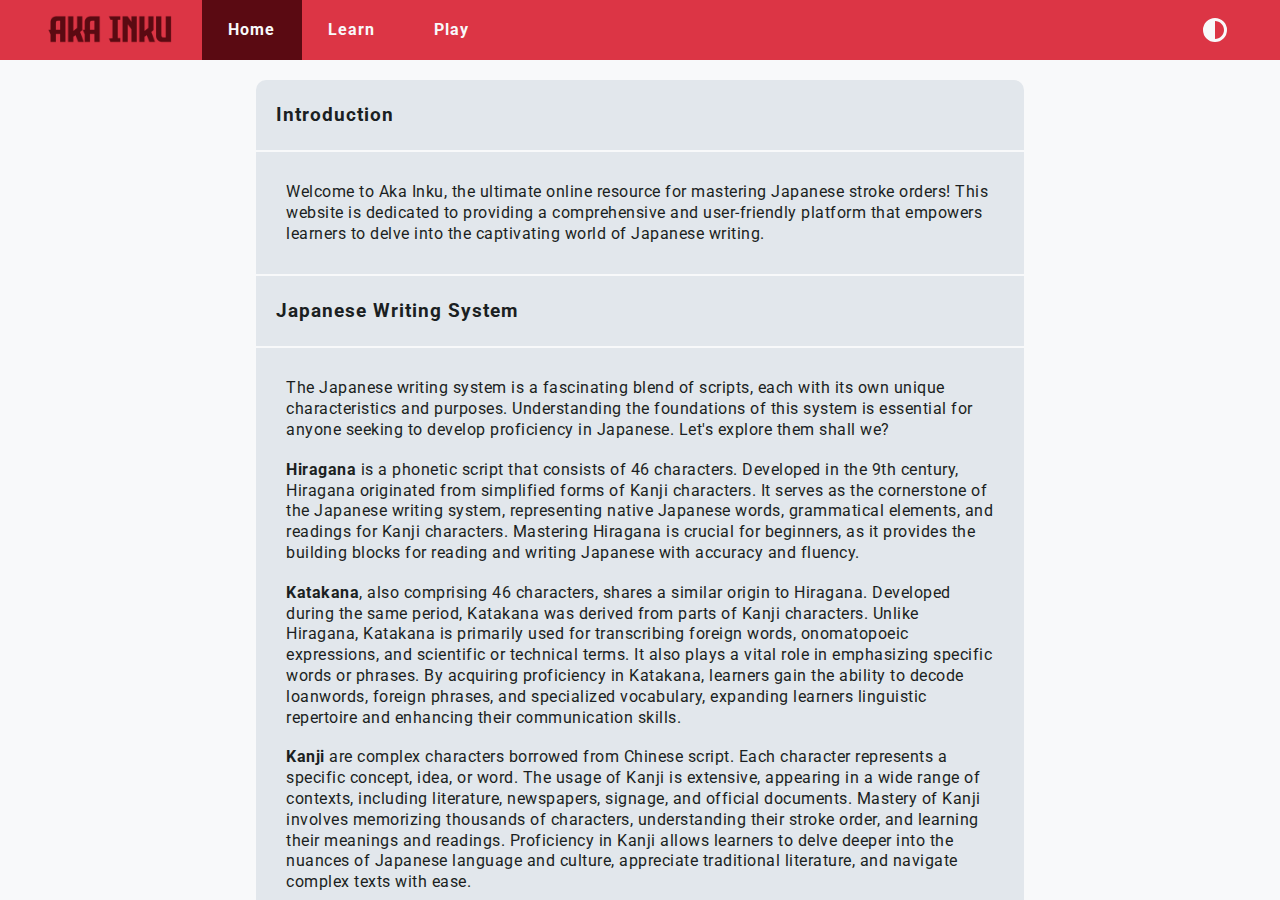
<file: index.html>
<!DOCTYPE html>
<html lang="en" data-theme="light">
<head>
    <meta charset="UTF-8">
    <meta name="viewport" content="width=device-width, initial-scale=1.0">
    <meta name="description" content="Learn, write and master the intricate art of Japanese writing.">
    <meta name="keywords" content="Hirgana, Katakana, Kanji">
    <meta name="author" content="muhyeeJS">
    <title>Aka Inku - Your Path To Japanese Writing Mastery</title>
    <link rel="shortcut icon" href="assets/images/favicon.png" type="image/x-icon">
    <link rel="stylesheet" href="css/style.css">
    <noscript>Javascript is disabled. Please enable it in the settings!</noscript>
</head>
<body oncontextmenu="return false" ondragstart="return false" ondragend="return false">
    <div class="main-wrapper" id="main">
        <div class="navigation-wrapper">
            <div class="site-logo">
                <img src="assets/images/site-logo.png" alt="aka-inku">
            </div>
            <div class="links-wrapper">
                <div class="links active-link" id="home">
                    <span>Home</span>
                </div>
                <div class="links" id="learn">
                    <span>Learn</span>
                </div>
                <div class="links" id="play">
                    <span>Play</span>
                </div>
            </div>
            <div class="settings-wrapper">
                <div>
                    <svg id="theme" xmlns="http://www.w3.org/2000/svg" width="24px" height="24px" fill="#f8f9fa" viewBox="0 0 512 512">
                        <!--! Font Awesome Free 6.4.0 by @fontawesome - https://fontawesome.com License - https://fontawesome.com/license (Commercial License) Copyright 2023 Fonticons, Inc. -->
                        <path d="M448 256c0-106-86-192-192-192V448c106 0 192-86 192-192zM0 256a256 256 0 1 1 512 0A256 256 0 1 1 0 256z"/>
                    </svg>
                </div>
            </div>
        </div>
        <div class="content-wrapper">
            <div class="header-top">
                <span>Introduction</span>
            </div>
            <div class="content-mid">
                <span>
                    Welcome to Aka Inku, the ultimate online resource for mastering Japanese stroke orders! This website is dedicated to providing a comprehensive and user-friendly platform that empowers learners to delve into the captivating world of Japanese writing.
                </span>
            </div>
            <div class="header-mid">
                <span>Japanese Writing System</span>
            </div>
            <div class="content-mid">
                <span>The Japanese writing system is a fascinating blend of scripts, each with its own unique characteristics and purposes. Understanding the foundations of this system is essential for anyone seeking to develop proficiency in Japanese. Let's explore them shall we?</span>
                <br><br>
                <span><strong>Hiragana</strong> is a phonetic script that consists of 46 characters. Developed in the 9th century, Hiragana originated from simplified forms of Kanji characters. It serves as the cornerstone of the Japanese writing system, representing native Japanese words, grammatical elements, and readings for Kanji characters. Mastering Hiragana is crucial for beginners, as it provides the building blocks for reading and writing Japanese with accuracy and fluency.</span>
                <br><br>
                <span><strong>Katakana</strong>, also comprising 46 characters, shares a similar origin to Hiragana. Developed during the same period, Katakana was derived from parts of Kanji characters. Unlike Hiragana, Katakana is primarily used for transcribing foreign words, onomatopoeic expressions, and scientific or technical terms. It also plays a vital role in emphasizing specific words or phrases. By acquiring proficiency in Katakana, learners gain the ability to decode loanwords, foreign phrases, and specialized vocabulary, expanding learners linguistic repertoire and enhancing their communication skills.</span>
                <br><br>
                <span><strong>Kanji</strong> are complex characters borrowed from Chinese script. Each character represents a specific concept, idea, or word. The usage of Kanji is extensive, appearing in a wide range of contexts, including literature, newspapers, signage, and official documents. Mastery of Kanji involves memorizing thousands of characters, understanding their stroke order, and learning their meanings and readings. Proficiency in Kanji allows learners to delve deeper into the nuances of Japanese language and culture, appreciate traditional literature, and navigate complex texts with ease.</span>
            </div>
            <div class="header-mid">
                <span>Aka Inku: Your Path To Japanese Writing Mastery</span>
            </div>
            <div class="content-mid">
                <span>At Aka Inku, I understand that learning Japanese strokes can be a daunting task. That's why I have meticulously designed this platform as simple as possible to guide you through each script step-by-step, ensuring a smooth and engaging learning experience. Aka Inku caters to learners of all levels, from absolute beginners to advanced users seeking to refine their writing skills.</span>
                <br><br>
                <span>Aka Inku is free from annoying advertisements, ensuring that your learning experience remains focused, uninterrupted, and free from distractions. However, if you find this platform valuable, I humbly accept donations to support the ongoing development of Aka Inku.</span>
                <br><br>
                <strong>Acknowledgements</strong>
                <br>
                <span>The characters stroke order animation were generated using <span id="credit-link-1">KanjivgAnimate</span> and <span id="credit-link-2">KanjiVG</span>. A round of applause please!</span>
                <br><br>
                <span>If you happen to find any bugs or errors please report it to me in discord. Thank you for reading and have fun learning! Good luck!</span>
            </div>
            <div class="footer-bottom">
                <span>七転び八起き</span>
            </div>
        </div>
        <div class="footer-wrapper">
            <div class="socials">
                <div>
                    <svg id="instagram" xmlns="http://www.w3.org/2000/svg" width="26px" height="26px" fill="currentColor" viewBox="0 0 448 512">
                        <!--! Font Awesome Free 6.4.0 by @fontawesome - https://fontawesome.com License - https://fontawesome.com/license (Commercial License) Copyright 2023 Fonticons, Inc. -->
                        <path d="M224.1 141c-63.6 0-114.9 51.3-114.9 114.9s51.3 114.9 114.9 114.9S339 319.5 339 255.9 287.7 141 224.1 141zm0 189.6c-41.1 0-74.7-33.5-74.7-74.7s33.5-74.7 74.7-74.7 74.7 33.5 74.7 74.7-33.6 74.7-74.7 74.7zm146.4-194.3c0 14.9-12 26.8-26.8 26.8-14.9 0-26.8-12-26.8-26.8s12-26.8 26.8-26.8 26.8 12 26.8 26.8zm76.1 27.2c-1.7-35.9-9.9-67.7-36.2-93.9-26.2-26.2-58-34.4-93.9-36.2-37-2.1-147.9-2.1-184.9 0-35.8 1.7-67.6 9.9-93.9 36.1s-34.4 58-36.2 93.9c-2.1 37-2.1 147.9 0 184.9 1.7 35.9 9.9 67.7 36.2 93.9s58 34.4 93.9 36.2c37 2.1 147.9 2.1 184.9 0 35.9-1.7 67.7-9.9 93.9-36.2 26.2-26.2 34.4-58 36.2-93.9 2.1-37 2.1-147.8 0-184.8zM398.8 388c-7.8 19.6-22.9 34.7-42.6 42.6-29.5 11.7-99.5 9-132.1 9s-102.7 2.6-132.1-9c-19.6-7.8-34.7-22.9-42.6-42.6-11.7-29.5-9-99.5-9-132.1s-2.6-102.7 9-132.1c7.8-19.6 22.9-34.7 42.6-42.6 29.5-11.7 99.5-9 132.1-9s102.7-2.6 132.1 9c19.6 7.8 34.7 22.9 42.6 42.6 11.7 29.5 9 99.5 9 132.1s2.7 102.7-9 132.1z"/>
                    </svg>
                </div>
                <div data-tooltip="Copy: muhyeeJS#0001" data-tooltip-location="right">
                    <svg id="discord" xmlns="http://www.w3.org/2000/svg" width="26px" height="26px" fill="currentColor" viewBox="0 0 640 512">
                        <!--! Font Awesome Free 6.4.0 by @fontawesome - https://fontawesome.com License - https://fontawesome.com/license (Commercial License) Copyright 2023 Fonticons, Inc. -->
                        <path d="M524.531,69.836a1.5,1.5,0,0,0-.764-.7A485.065,485.065,0,0,0,404.081,32.03a1.816,1.816,0,0,0-1.923.91,337.461,337.461,0,0,0-14.9,30.6,447.848,447.848,0,0,0-134.426,0,309.541,309.541,0,0,0-15.135-30.6,1.89,1.89,0,0,0-1.924-.91A483.689,483.689,0,0,0,116.085,69.137a1.712,1.712,0,0,0-.788.676C39.068,183.651,18.186,294.69,28.43,404.354a2.016,2.016,0,0,0,.765,1.375A487.666,487.666,0,0,0,176.02,479.918a1.9,1.9,0,0,0,2.063-.676A348.2,348.2,0,0,0,208.12,430.4a1.86,1.86,0,0,0-1.019-2.588,321.173,321.173,0,0,1-45.868-21.853,1.885,1.885,0,0,1-.185-3.126c3.082-2.309,6.166-4.711,9.109-7.137a1.819,1.819,0,0,1,1.9-.256c96.229,43.917,200.41,43.917,295.5,0a1.812,1.812,0,0,1,1.924.233c2.944,2.426,6.027,4.851,9.132,7.16a1.884,1.884,0,0,1-.162,3.126,301.407,301.407,0,0,1-45.89,21.83,1.875,1.875,0,0,0-1,2.611,391.055,391.055,0,0,0,30.014,48.815,1.864,1.864,0,0,0,2.063.7A486.048,486.048,0,0,0,610.7,405.729a1.882,1.882,0,0,0,.765-1.352C623.729,277.594,590.933,167.465,524.531,69.836ZM222.491,337.58c-28.972,0-52.844-26.587-52.844-59.239S193.056,219.1,222.491,219.1c29.665,0,53.306,26.82,52.843,59.239C275.334,310.993,251.924,337.58,222.491,337.58Zm195.38,0c-28.971,0-52.843-26.587-52.843-59.239S388.437,219.1,417.871,219.1c29.667,0,53.307,26.82,52.844,59.239C470.715,310.993,447.538,337.58,417.871,337.58Z"/>
                    </svg>
                </div>
            </div>
            <div class="info">
                <div class="author-note">
                    <span>Developed with ❤️ by muhyeeJS.</span>
                </div>
                <div class="copyright-note">
                    <span>Copyright © 2023 Aka Inku. All Rights Reserved.</span>
                </div>
            </div>
        </div>
    </div>
    <script src="js/script.js"></script>
</body>
</html>
</file>
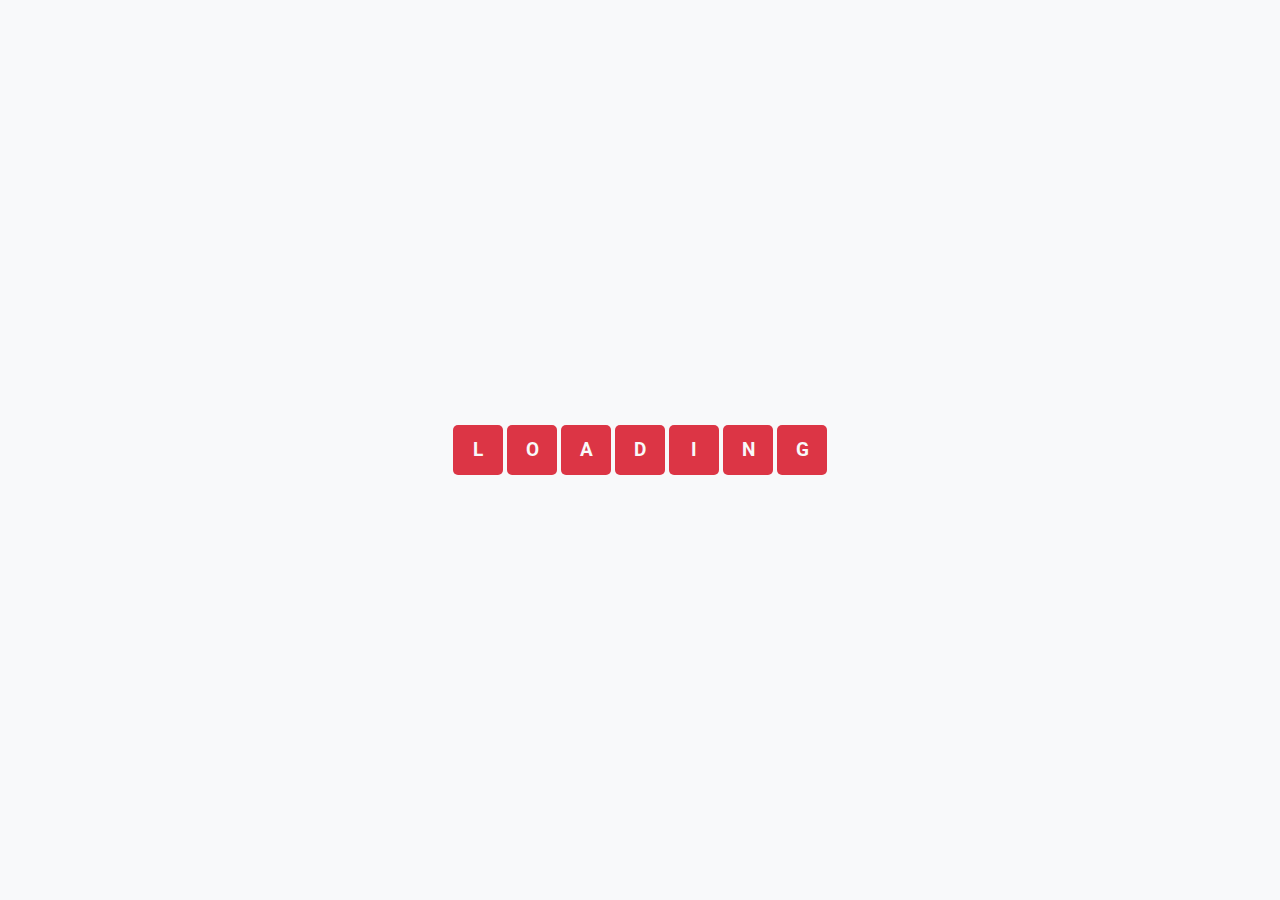
<file: learn.html>
<!DOCTYPE html>
<html lang="en" data-theme="light">
<head>
    <meta charset="UTF-8">
    <meta name="viewport" content="width=device-width, initial-scale=1.0">
    <meta name="description" content="Learn, write and master the intricate art of Japanese writing.">
    <meta name="keywords" content="Hirgana, Katakana, Kanji">
    <meta name="author" content="muhyeeJS">
    <title>Aka Inku | Learn</title>
    <link rel="shortcut icon" href="assets/images/favicon.png" type="image/x-icon">
    <link rel="stylesheet" href="css/style.css">
    <script src="/js/KanjivgAnimate.min.js"></script>
    <noscript>Javascript is disabled. Please enable it in the settings!</noscript>
</head>
<body oncontextmenu="return false" ondragstart="return false" ondragend="return false">
    <div class="loader-wrapper" id="loader">
        <div>
            <span>L</span>
        </div>
        <div>
            <span>O</span>
        </div>
        <div>
            <span>A</span>
        </div>
        <div>
            <span>D</span>
        </div>
        <div>
            <span>I</span>
        </div>
        <div>
            <span>N</span>
        </div>
        <div>
            <span>G</span>
        </div>
    </div>
    <div class="main-wrapper" id="main">
        <div class="navigation-wrapper">
            <div class="site-logo">
                <img src="assets/images/site-logo.png" alt="aka-inku">
            </div>
            <div class="links-wrapper">
                <div class="links" id="home">
                    <span>Home</span>
                </div>
                <div class="links active-link" id="learn">
                    <span>Learn</span>
                </div>
                <div class="links" id="play">
                    <span>Play</span>
                </div>
            </div>
            <div class="settings-wrapper">
                <div>
                    <svg id="theme" xmlns="http://www.w3.org/2000/svg" width="24px" height="24px" fill="#f8f9fa" viewBox="0 0 512 512">
                        <!--! Font Awesome Free 6.4.0 by @fontawesome - https://fontawesome.com License - https://fontawesome.com/license (Commercial License) Copyright 2023 Fonticons, Inc. -->
                        <path d="M448 256c0-106-86-192-192-192V448c106 0 192-86 192-192zM0 256a256 256 0 1 1 512 0A256 256 0 1 1 0 256z"/>
                    </svg>
                </div>
            </div>
        </div>
        <div class="content-wrapper">
            <span>
                working-in-progress. stay tuned
            </span>
        </div>
    </div>
    <script src="js/script.js"></script>
</body>
</html>
</file>
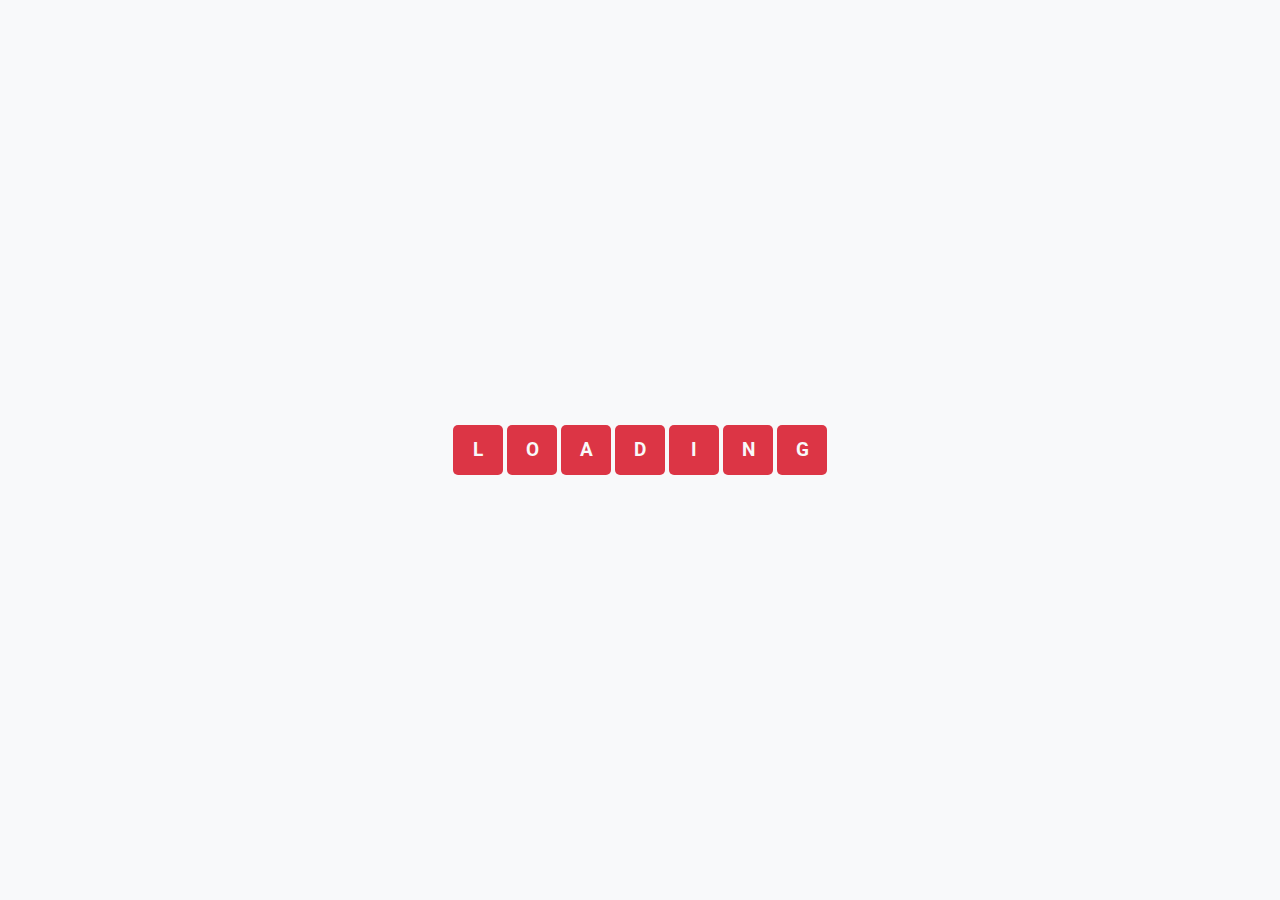
<file: play.html>
<!DOCTYPE html>
<html lang="en" data-theme="light">
<head>
    <meta charset="UTF-8">
    <meta name="viewport" content="width=device-width, initial-scale=1.0">
    <meta name="description" content="Learn, write and master the intricate art of Japanese writing.">
    <meta name="keywords" content="Hirgana, Katakana, Kanji">
    <meta name="author" content="muhyeeJS">
    <title>Aka Inku | Play</title>
    <link rel="shortcut icon" href="assets/images/favicon.png" type="image/x-icon">
    <link rel="stylesheet" href="css/style.css">
    <script src="js/KanjivgAnimate.min.js"></script>
    <noscript>Javascript is disabled. Please enable it in the settings!</noscript>
</head>
<body oncontextmenu="return false" ondragstart="return false" ondragend="return false">
    <div class="loader-wrapper" id="loader">
        <div>
            <span>L</span>
        </div>
        <div>
            <span>O</span>
        </div>
        <div>
            <span>A</span>
        </div>
        <div>
            <span>D</span>
        </div>
        <div>
            <span>I</span>
        </div>
        <div>
            <span>N</span>
        </div>
        <div>
            <span>G</span>
        </div>
    </div>
    <div class="main-wrapper" id="main">
        <div class="navigation-wrapper">
            <div class="site-logo">
                <img src="assets/images/site-logo.png" alt="aka-inku">
            </div>
            <div class="links-wrapper">
                <div class="links" id="home">
                    <span>Home</span>
                </div>
                <div class="links" id="learn">
                    <span>Learn</span>
                </div>
                <div class="links active-link" id="play">
                    <span>Play</span>
                </div>
            </div>
            <div class="settings-wrapper">
                <div>
                    <svg id="theme" xmlns="http://www.w3.org/2000/svg" width="24px" height="24px" fill="#f8f9fa" viewBox="0 0 512 512">
                        <!--! Font Awesome Free 6.4.0 by @fontawesome - https://fontawesome.com License - https://fontawesome.com/license (Commercial License) Copyright 2023 Fonticons, Inc. -->
                        <path d="M448 256c0-106-86-192-192-192V448c106 0 192-86 192-192zM0 256a256 256 0 1 1 512 0A256 256 0 1 1 0 256z"/>
                    </svg>
                </div>
            </div>
        </div>
        <div class="content-wrapper">
            <span>
                working-in-progress. stay tuned
            </span>
        </div>
    </div>
    <script src="js/script.js"></script>
</body>
</html>
</file>
<file: css/style.css>
@import url('https://fonts.googleapis.com/css2?family=Roboto&display=swap');
@import url('https://fonts.googleapis.com/css2?family=Zen+Kurenaido&display=swap');
html[data-theme="light"] {
    --primary-color: #f8f9fa!important;
    --secondary-color: #e2e7ec!important;
    --accent-color: #dc3545!important;
    --text-color: #1b1f22!important;
}
html[data-theme="dark"] {
    --primary-color: #212529!important;
    --secondary-color: #1b1f22!important;
    --accent-color: #dc3545!important;
    --text-color: #e2e7ec!important;
}
body, html {
    width: 100%;
    height: 100%;
    background-color: var(--primary-color);
    color: var(--text-color);
    font-family: "Roboto", sans-serif;
    font-size: 16px;
}
*, *:before, *:after {
    margin: 0;
    padding: 0;
    box-sizing: border-box;
}
::selection {
    background-color: var(--accent-color);
    color: #f8f9fa!important;
}
::-webkit-scrollbar {
    width: 10px;
}
::-webkit-scrollbar-track {
    background-color: var(--secondary-color);
}
::-webkit-scrollbar-thumb {
    background-color: var(--accent-color);
    border: 3px solid var(--secondary-color);
    border-radius: 10px;
}
span {
    text-align: center;
    line-height: 1.3;
}
.loader-wrapper {
    position: fixed;
    width: 100%;
    height: 100%;
    display: flex;
    justify-content: center;
    align-items: center;
    background-color: var(--primary-color);
    user-select: none;
    pointer-events: none;
    z-index: 999;
}
.loader-wrapper div {
    width: 50px;
    height: 50px;
    margin: 2px;
    display: flex;
    justify-content: center;
    align-items: center;
    border-radius: 5px;
    background-color: var(--accent-color);
    pointer-events: all;
    animation: hop 1.5s ease infinite;
    transition: all ease 0.25s;
}
.loader-wrapper div span {
    font-size: 1.2em;
    font-weight: bold;
    color: #f8f9fa!important;;
}
@keyframes hop {
    50% {
        transform: translateY(-20px);
    }
}
.loader-wrapper div:nth-child(1) {
    animation-delay: 0s;
}
.loader-wrapper div:nth-child(2) {
    animation-delay: 0.25s;
}
.loader-wrapper div:nth-child(3) {
    animation-delay: 0.5s;
}
.loader-wrapper div:nth-child(4) {
    animation-delay: 0.75s;
}
.loader-wrapper div:nth-child(5) {
    animation-delay: 1s;
}
.loader-wrapper div:nth-child(6) {
    animation-delay: 1.25s;
}
.loader-wrapper div:nth-child(7) {
    animation-delay: 1.5s;
}
.loader-fade-out {
    animation: fade-out 0.5s ease
}
@keyframes fade-out {
    0% {
        opacity: 1;
    }
    100% {
        opacity: 0;
    }
}
.main-fade-in {
    animation: fade-in 0.5s ease
}
@keyframes fade-in {
    0% {
        opacity: 0;
    }
    100% {
        opacity: 1;
    }
}
.main-wrapper {
    position: fixed;
    width: 100%;
    height: 100%;
    display: flex;
    flex-direction: column;
    justify-content: flex-start;
    align-items: center;
    overflow-y: auto;
    overflow-x: hidden;
    background-color: var(--primary-color);
}
.main-wrapper .navigation-wrapper {
    width: 100%;
    height: 60px;
    padding: 0 40px 0 40px;
    display: flex;
    justify-content: flex-start;
    align-items: center;
    background-color: var(--accent-color);
    user-select: none;
}
.main-wrapper .navigation-wrapper .site-logo {
    width: auto;
    height: inherit;
    margin-right: 20px;
    display: flex;
    justify-content: center;
    align-items: center;
}
.main-wrapper .navigation-wrapper .site-logo img {
    height: 50px;
    transition: all ease 0.25s;
}
.main-wrapper .navigation-wrapper .site-logo img:hover {
    cursor: pointer;
    transform: rotate(-3deg);
}
.main-wrapper .navigation-wrapper .links-wrapper {
    width: auto;
    height: inherit;
    display: flex;
    justify-content: flex-start;
    align-items: center;
}
.main-wrapper .navigation-wrapper .links-wrapper .links {
    position: relative;
    width: 100px;
    height: inherit;
    display: flex;
    justify-content: center;
    align-items: center;
    transition: all ease 0.25s;
}
.main-wrapper .navigation-wrapper .links-wrapper .links:hover {
    cursor: pointer;
}
.main-wrapper .navigation-wrapper .links-wrapper .links:after {
    position: absolute;
    width: 0%;
    height: 4px;
    bottom: 0;
    content: "";
    background-color: #5a0a12!important;
    transition: all ease .25s;
}
.main-wrapper .navigation-wrapper .links-wrapper .links:hover:after {
    width: 100%;
}
.main-wrapper .navigation-wrapper .links-wrapper .links span {
    font-weight: bold;
    letter-spacing: 1px;
    color: #f8f9fa!important;
}
.main-wrapper .navigation-wrapper .links-wrapper .active-link {
    position: relative;
    background-color: #5a0a12!important;
}
.main-wrapper .navigation-wrapper .settings-wrapper {
    width: 100px;
    height: inherit;
    margin-left: auto;
    display: flex;
    justify-content: flex-end;
    align-items: center;
}
.main-wrapper .navigation-wrapper .settings-wrapper div {
    width: 50px;
    height: inherit;
    display: flex;
    justify-content: center;
    align-items: center;
}
.main-wrapper .navigation-wrapper .settings-wrapper div svg {
    position: absolute;
    transition: all ease 0.25s;
}
.main-wrapper .navigation-wrapper .settings-wrapper div svg:hover {
    fill: #5a0a12!important;
    cursor: pointer;
}
.main-wrapper .content-wrapper {
    width: 60%;
    height: auto;
    display: flex;
    flex-direction: column;
    justify-content: center;
    align-items: center;
}
.main-wrapper .content-wrapper .header-top {
    width: 100%;
    height: 70px;
    padding: 0 20px 0 20px;
    margin: 20px 0 2px 0;
    background-color: var(--secondary-color);
    border-radius: 10px 10px 0 0;
    display: flex;
    justify-content: flex-start;
    align-items: center;
    letter-spacing: 1px;
}
.main-wrapper .content-wrapper .header-mid {
    width: 100%;
    height: 70px;
    padding: 0 20px 0 20px;
    margin: 2px 0 2px 0;
    background-color: var(--secondary-color);
    display: flex;
    justify-content: flex-start;
    align-items: center;
    letter-spacing: 1px;
}
.main-wrapper .content-wrapper .header-top span, 
.main-wrapper .content-wrapper .header-mid span {
    font-size: 1.2rem;
    font-weight: bold;
}
.main-wrapper .content-wrapper .content-mid {
    width: 100%;
    height: auto;
    padding: 30px;
    background-color: var(--secondary-color);
}
.main-wrapper .content-wrapper .content-mid span {
    letter-spacing: 0.5px;
}
.main-wrapper .content-wrapper .content-mid span span {
    color: var(--accent-color);
}
.main-wrapper .content-wrapper .content-mid span span:hover {
    cursor: pointer;
    user-select: none;
}
.main-wrapper .content-wrapper .footer-bottom {
    width: 100%;
    height: 70px;
    padding: 0 20px 0 20px;
    margin: 2px 0 20px 0;
    background-color: var(--secondary-color);
    border-radius: 0 0 10px 10px;
    display: flex;
    justify-content: center;
    align-items: center;
    letter-spacing: 1px;
}
.main-wrapper .content-wrapper .footer-bottom span {
    font-size: 1.5rem;
    font-family: "Zen Kurenaido", serif;
}
.main-wrapper .footer-wrapper {
    width: 100%;
    height: auto;
    padding: 0 60px 0 60px;
    display: flex;
    flex-direction: column;
    justify-content: space-between;
    align-items: center;
    background-color: var(--secondary-color);
}
.main-wrapper .footer-wrapper .socials {
    width: 100%;
    height: auto;
    padding: 15px;
    display: flex;
    justify-content: center;
    align-items: center;
    border-bottom: 1px solid var(--primary-color);
}
.main-wrapper .footer-wrapper .socials div {
    width: auto;
    height: auto;
    display: flex;
    justify-content: center;
    align-items: center;
    margin: 0 10px 0 10px;
}
.main-wrapper .footer-wrapper .socials div svg {
    position: relative;
    transition: all ease 0.25s;
}
.main-wrapper .footer-wrapper .socials div svg:hover {
    fill: var(--accent-color);
    cursor: pointer;
    transform: scale(1.1);
}
.main-wrapper .footer-wrapper .socials div[data-tooltip] {
    --arrow-size: 5px;
    position: relative;
    z-index: 10;
}
.main-wrapper .footer-wrapper .socials div[data-tooltip]:before,
.main-wrapper .footer-wrapper .socials div[data-tooltip]:after {
    position: absolute;
    visibility: hidden;
    opacity: 0;
    left: 50%;
    bottom: calc(100% + var(--arrow-size));
    pointer-events: none;
    transition: 0.25s;
    will-change: transform;
}
.main-wrapper .footer-wrapper .socials div[data-tooltip]:before {
    content: attr(data-tooltip);
    padding: 10px 18px;
    min-width: 50px;
    max-width: 300px;
    width: max-content;
    width: -moz-max-content;
    border-radius: 3px;
    font-size: 14px;
    background-color: var(--accent-color);
    color: #f8f9fa!important;
    text-align: center;
    white-space: pre-wrap;
    transform: translate(-50%,  calc(0px - var(--arrow-size))) scale(0.5);
}
.main-wrapper .footer-wrapper .socials div[data-tooltip]:after {
    content: '';
    border-style: solid;
    border-width: var(--arrow-size) var(--arrow-size) 0px var(--arrow-size);
    border-color: var(--primary-color);
    transform-origin: top;
    transform: translateX(-50%) scaleY(0);
}
.main-wrapper .footer-wrapper .socials div[data-tooltip]:hover:before,
.main-wrapper .footer-wrapper .socials div[data-tooltip]:hover:after {
    visibility: visible;
    opacity: 1;
}
.main-wrapper .footer-wrapper .socials div[data-tooltip]:hover:before {
    transform: translate(-50%, calc(0px - var(--arrow-size))) scale(1);
}
.main-wrapper .footer-wrapper .socials div[data-tooltip]:hover:after {
    transition-delay: 0.5s;
    transition-duration: 0.2s;
    transform: translateX(-50%) scaleY(1);
}
.main-wrapper .footer-wrapper .socials div[data-tooltip-location="right"]:before,
.main-wrapper .footer-wrapper .socials div[data-tooltip-location="right"]:after {
    left: calc(100% + var(--arrow-size));
    bottom: 50%;
}
.main-wrapper .footer-wrapper .socials div[data-tooltip-location="right"]:before {
    transform: translate(var(--arrow-size), 50%) scale(0.5);
}
.main-wrapper .footer-wrapper .socials div[data-tooltip-location="right"]:hover:before {
    transform: translate(var(--arrow-size), 50%) scale(1);
}
.main-wrapper .footer-wrapper .socials div[data-tooltip-location="right"]:after {
    border-width: var(--arrow-size) var(--arrow-size) var(--arrow-size) 0px;
    border-color: transparent var(--accent-color) transparent transparent;
    transform-origin: right;
    transform: translateY(50%) scaleX(0);
}
.main-wrapper .footer-wrapper .socials div[data-tooltip-location="right"]:hover:after {
    transform: translateY(50%) scaleX(1);
}
.main-wrapper .footer-wrapper .info {
    width: 500px;
    height: auto;
    padding: 15px;
    display: flex;
    flex-direction: column;
    justify-content: center;
    align-items: center;
}
.main-wrapper .footer-wrapper .info .author-note {
    width: 500px;
    height: auto;
    padding-bottom: 5px;
    display: flex;
    justify-content: center;
    align-items: center;
    text-align: center;
}
.main-wrapper .footer-wrapper .info .author-note span {
    font-weight: bold;
    letter-spacing: 0.5px;
}
.m  in-wrapper .footer-wrapper .info .copyright-note {
    width: 500px;
    height: auto;
    display: flex;
    justify-content: center;
    align-items: center;
    text-align: center;
}
.main-wrapper .footer-wrapper .info .copyright-note span {
    font-weight: light;
    font-size: 0.75rem;
    letter-spacing: 0.5px;
}
</file>
